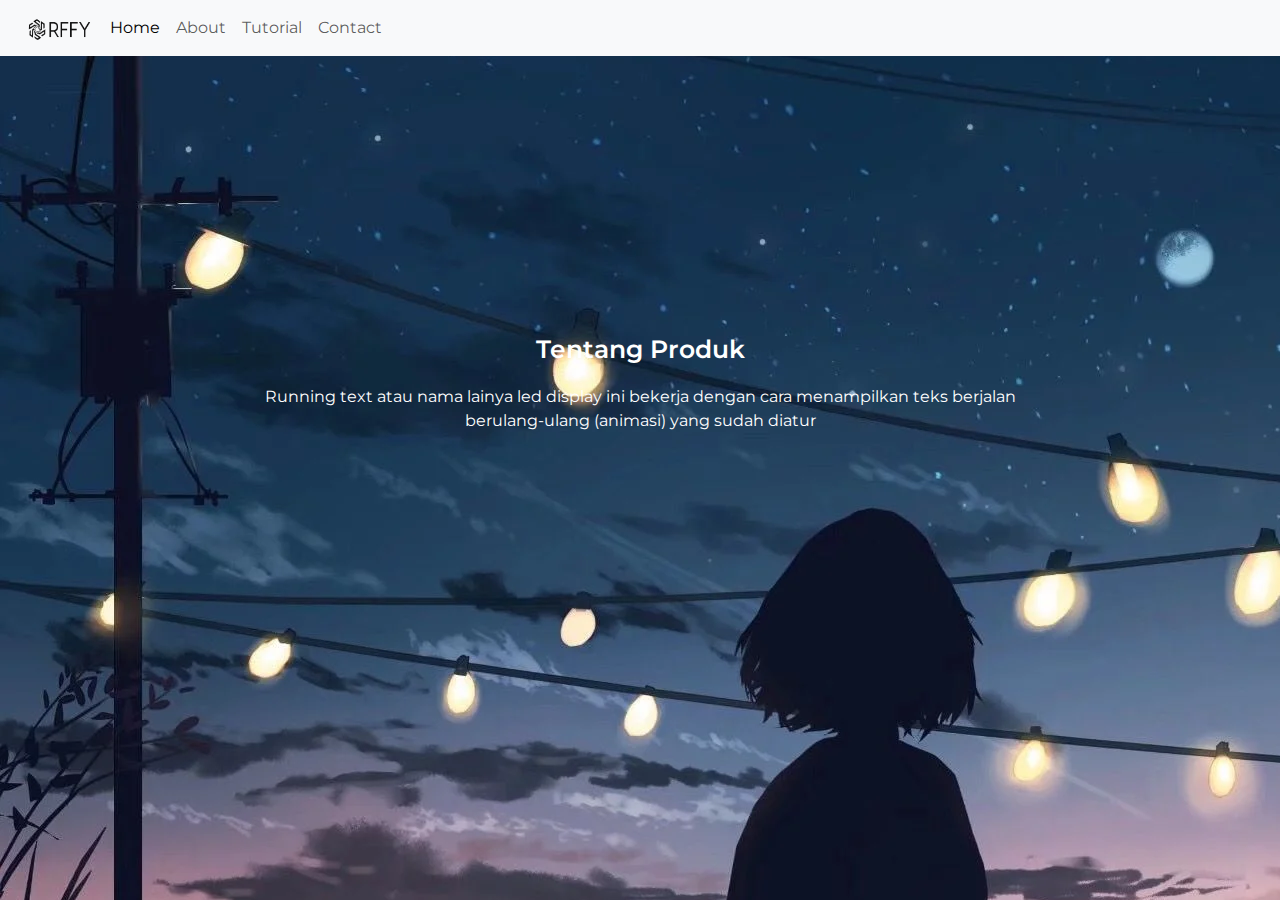
<file: about.html>
<!DOCTYPE html>
<html lang="en">
<head>
    <meta charset="UTF-8">
    <meta name="viewport" content="width=device-width, initial-scale=1.0">
    <title>RFFY.com</title>
    <link 
        href="https://cdn.jsdelivr.net/npm/bootstrap@5.3.3/dist/css/bootstrap.min.css" 
        rel="stylesheet" 
        integrity="sha384-QWTKZyjpPEjISv5WaRU9OFeRpok6YctnYmDr5pNlyT2bRjXh0JMhjY6hW+ALEwIH" 
      crossorigin="anonymous"
    >
    <link rel="stylesheet" href="about.css">
</head>
<body>
    <nav class="navbar navbar-expand-lg bg-body-tertiary" style="background-color: #ffffff;">
        <div class="container-fluid">
          <img src="logo.png" alt="" width="90" height="35">
          <button class="navbar-toggler" type="button" data-bs-toggle="collapse" data-bs-target="#navbarNav" aria-controls="navbarNav" aria-expanded="false" aria-label="Toggle navigation">
            <span class="navbar-toggler-icon"></span>
          </button>
          <div class="collapse navbar-collapse" id="navbarNav">
            <ul class="navbar-nav">
              <li class="nav-item">
                <a class="nav-link active" aria-current="page" href="index.html">Home</a>
              </li>
              <li class="nav-item">
                <a class="nav-link" href="about.html">About</a>
              <li class="nav-item">
                <a class="nav-link" href="tutorial.html">Tutorial</a>
              <li class="nav-item">
                <a class="nav-link" href="contact.html">Contact</a>
              </li>
              </li>
              </li>
            </ul>
            
          </div>
        </div>
    </nav>
    <div class="container">
        <div class="content-about">
            <p class="title">Tentang Produk</p>        
            <p>
                Running text atau nama lainya led display ini bekerja dengan cara
                menampilkan teks berjalan berulang-ulang (animasi) yang sudah diatur
            </p>
        </div>
    </div>
    
    
    <script 
        src="https://cdn.jsdelivr.net/npm/bootstrap@5.3.3/dist/js/bootstrap.bundle.min.js" 
        integrity="sha384-YvpcrYf0tY3lHB60NNkmXc5s9fDVZLESaAA55NDzOxhy9GkcIdslK1eN7N6jIeHz"
        crossorigin="anonymous">
    </script>
    
</body>
</html>
</file>
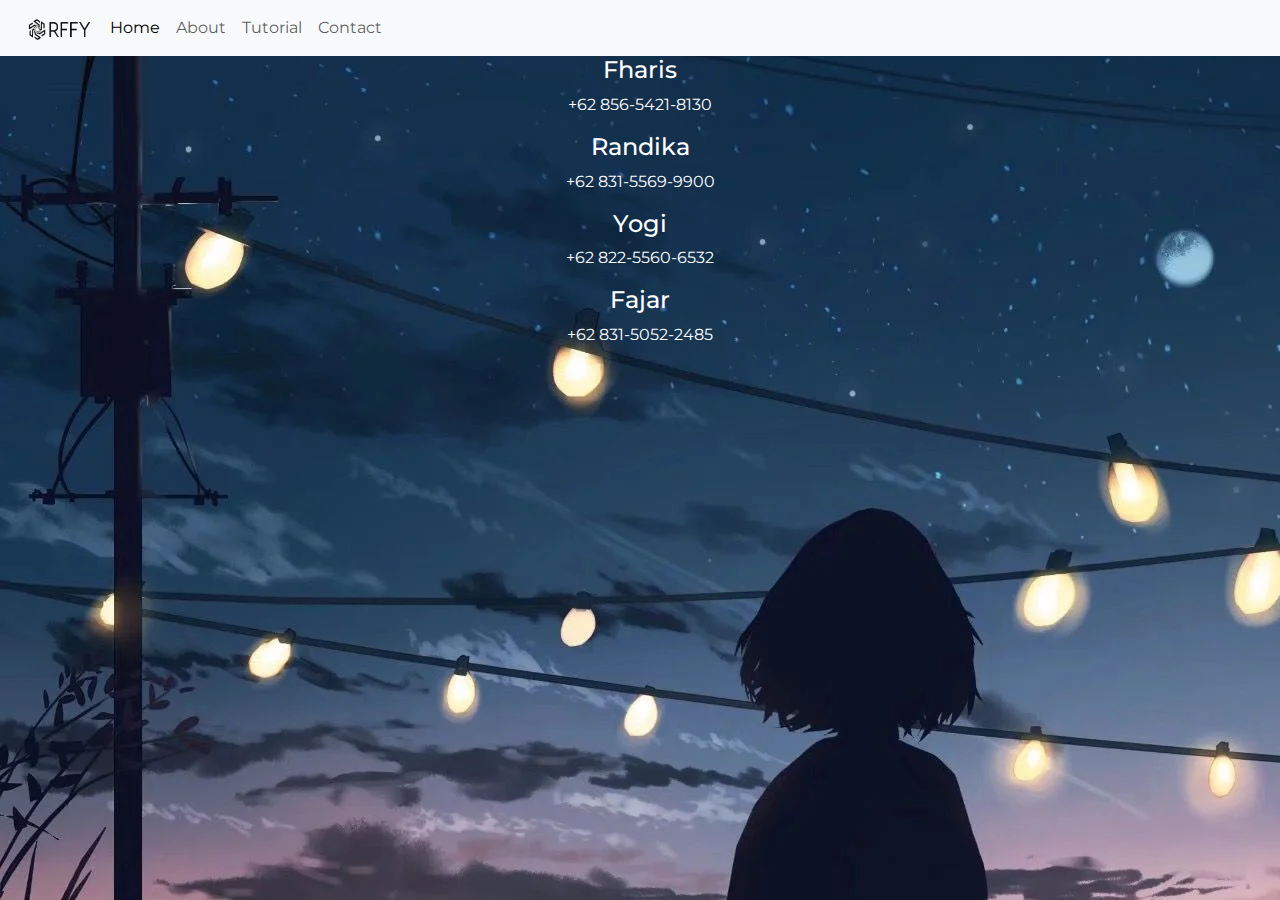
<file: contact.html>
<!DOCTYPE html>
<html lang="en">
<head>
    <meta charset="UTF-8">
    <meta name="viewport" content="width=device-width, initial-scale=1.0">
    <title>RFFY.com</title>
    <link href="https://cdn.jsdelivr.net/npm/bootstrap@5.3.3/dist/css/bootstrap.min.css" 
          rel="stylesheet" 
          integrity="sha384-QWTKZyjpPEjISv5WaRU9OFeRpok6YctnYmDr5pNlyT2bRjXh0JMhjY6hW+ALEwIH" 
          crossorigin="anonymous"
    >
    <link rel="stylesheet" href="contact.css">
</head>
<body>
    <nav class="navbar navbar-expand-lg bg-body-tertiary" style="background-color: #ffffff;">
        <div class="container-fluid">
          <img src="logo.png" alt="" width="90" height="35">
          <button class="navbar-toggler" type="button" data-bs-toggle="collapse" data-bs-target="#navbarNav" aria-controls="navbarNav" aria-expanded="false" aria-label="Toggle navigation">
            <span class="navbar-toggler-icon"></span>
          </button>
          <div class="collapse navbar-collapse" id="navbarNav">
            <ul class="navbar-nav">
              <li class="nav-item">
                <a class="nav-link active" aria-current="page" href="index.html">Home</a>
              </li>
              <li class="nav-item">
                <a class="nav-link" href="about.html">About</a>
              <li class="nav-item">
                <a class="nav-link" href="tutorial.html">Tutorial</a>
              <li class="nav-item">
                <a class="nav-link" href="contact.html">Contact</a>
              </li>
              </li>
              </li>
            </ul>
          </div>
        </div>
      </nav>
      <div class="container">
       <div class="col">
        <h4>Fharis</h4>
        <p>+62 856-5421-8130 </p>
        <h4>Randika</h4>
        <p>+62 831-5569-9900</p>
       </div>
       <div class="col">
        <h4>Yogi</h4>
        <p>+62 822-5560-6532</p>
        <h4>Fajar</h4>
        <p>+62 831-5052-2485</p>
      </div>
    </div>
    <script src="https://cdn.jsdelivr.net/npm/bootstrap@5.3.3/dist/js/bootstrap.bundle.min.js" 
            integrity="sha384-YvpcrYf0tY3lHB60NNkmXc5s9fDVZLESaAA55NDzOxhy9GkcIdslK1eN7N6jIeHz"
            crossorigin="anonymous">
    </script>
    </div>
</body>
</html>
</file>
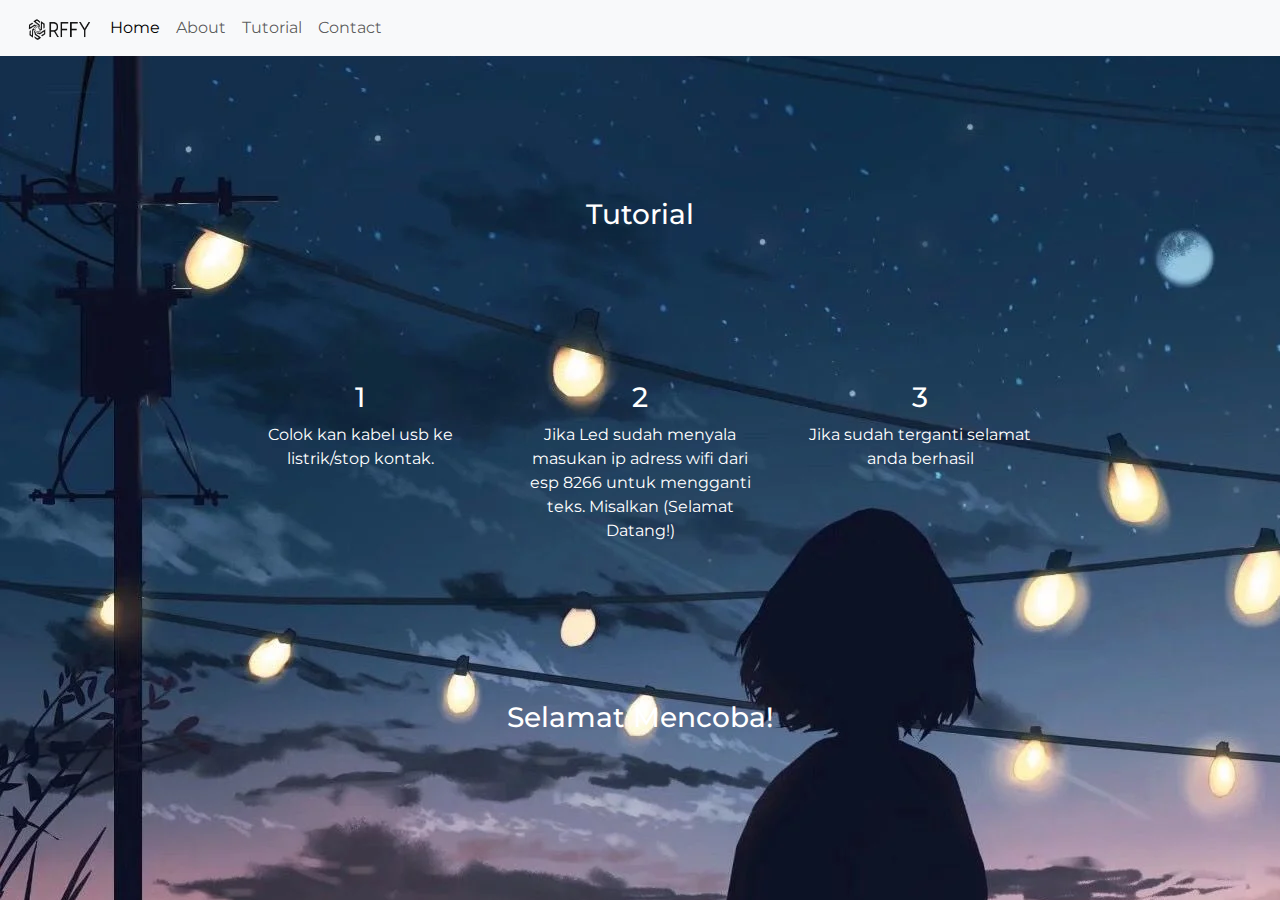
<file: tutorial.html>
<!DOCTYPE html>
<html lang="en">
<head>
    <meta charset="UTF-8">
    <meta name="viewport" content="width=device-width, initial-scale=1.0">
    <title>RFFY.com</title>
    <link href="https://cdn.jsdelivr.net/npm/bootstrap@5.3.3/dist/css/bootstrap.min.css" 
          rel="stylesheet" 
          integrity="sha384-QWTKZyjpPEjISv5WaRU9OFeRpok6YctnYmDr5pNlyT2bRjXh0JMhjY6hW+ALEwIH" 
          crossorigin="anonymous"
    >
    <link rel="stylesheet" href="tutorial.css">
</head>
<body>
    <nav class="navbar navbar-expand-lg bg-body-tertiary" style="background-color: #ffffff;">
        <div class="container-fluid">
          <img src="logo.png" alt="" width="90" height="35">
          <button class="navbar-toggler" type="button" data-bs-toggle="collapse" data-bs-target="#navbarNav" aria-controls="navbarNav" aria-expanded="false" aria-label="Toggle navigation">
            <span class="navbar-toggler-icon"></span>
          </button>
          <div class="collapse navbar-collapse" id="navbarNav">
            <ul class="navbar-nav">
              <li class="nav-item">
                <a class="nav-link active" aria-current="page" href="index.html">Home</a>
              </li>
              <li class="nav-item">
                <a class="nav-link" href="about.html">About</a>
              <li class="nav-item">
                <a class="nav-link" href="tutorial.html">Tutorial</a>
              <li class="nav-item">
                <a class="nav-link" href="contact.html">Contact</a>
              </li>
              </li>
              </li>
            </ul>
          </div>
        </div>
      </nav>

      <div class="content">
        <h3>Tutorial</h3>
        <div class="wrapper">
            <div class="child">
                <h3>
                    1
                </h3>
                <p>Colok kan kabel usb ke listrik/stop kontak.</p>
            </div>
            <div class="child">
                <h3>
                    2
                </h3>
                <p>Jika Led sudah menyala masukan ip adress wifi dari esp 8266 untuk mengganti teks. Misalkan (Selamat Datang!)</p>
            </div>
            <div class="child">
                <h3>
                    3
                </h3>
                <p>Jika sudah terganti selamat anda berhasil</p>
            </div>
        </div>
        <h3>Selamat Mencoba!</h3>
    </div>

    <script src="https://cdn.jsdelivr.net/npm/bootstrap@5.3.3/dist/js/bootstrap.bundle.min.js" 
            integrity="sha384-YvpcrYf0tY3lHB60NNkmXc5s9fDVZLESaAA55NDzOxhy9GkcIdslK1eN7N6jIeHz"
            crossorigin="anonymous">
    </script>
</body>
</html>
</file>
<file: about.css>
@import url('https://fonts.googleapis.com/css2?family=Montserrat:ital,wght@0,100..900;1,100..900&display=swap');

body {
   font-family: "Montserrat", sans-serif;
   background-image: url(wp9445133.webp);
}

.container {
    height: 72vh;
    display: flex;
    justify-content: center;
    color: #ffffff;
}

.content-about {
    width: 800px;
    margin-top: 20px;
    text-align: center;
    display: flex;
    flex-direction: column;
    justify-content: center;
}

.title {
    font-size: 25px;
    font-weight: 600;
}
</file>
<file: contact.css>
@import url('https://fonts.googleapis.com/css2?family=Montserrat:ital,wght@0,100..900;1,100..900&display=swap');

body {
   font-family: "Montserrat", sans-serif;
   background-image: url(wp9445133.webp);
}

.container {
   color: white;
   text-align: center
}

.col {
   gap: 20%;
}
</file>
<file: tutorial.css>
@import url('https://fonts.googleapis.com/css2?family=Montserrat:ital,wght@0,100..900;1,100..900&display=swap');

body {
   font-family: "Montserrat", sans-serif;
   background-image: url(wp9445133.webp);
}

.content {
    height: 92vh;
    display: flex;
    flex-direction: column;
    justify-content: space-evenly;
    align-items: center;
    color: white;
}

.wrapper {
    width: 70%;
    display: flex;
    justify-content: space-evenly;
}

.child {
    width: 25%;
    text-align: center;
}
</file>
